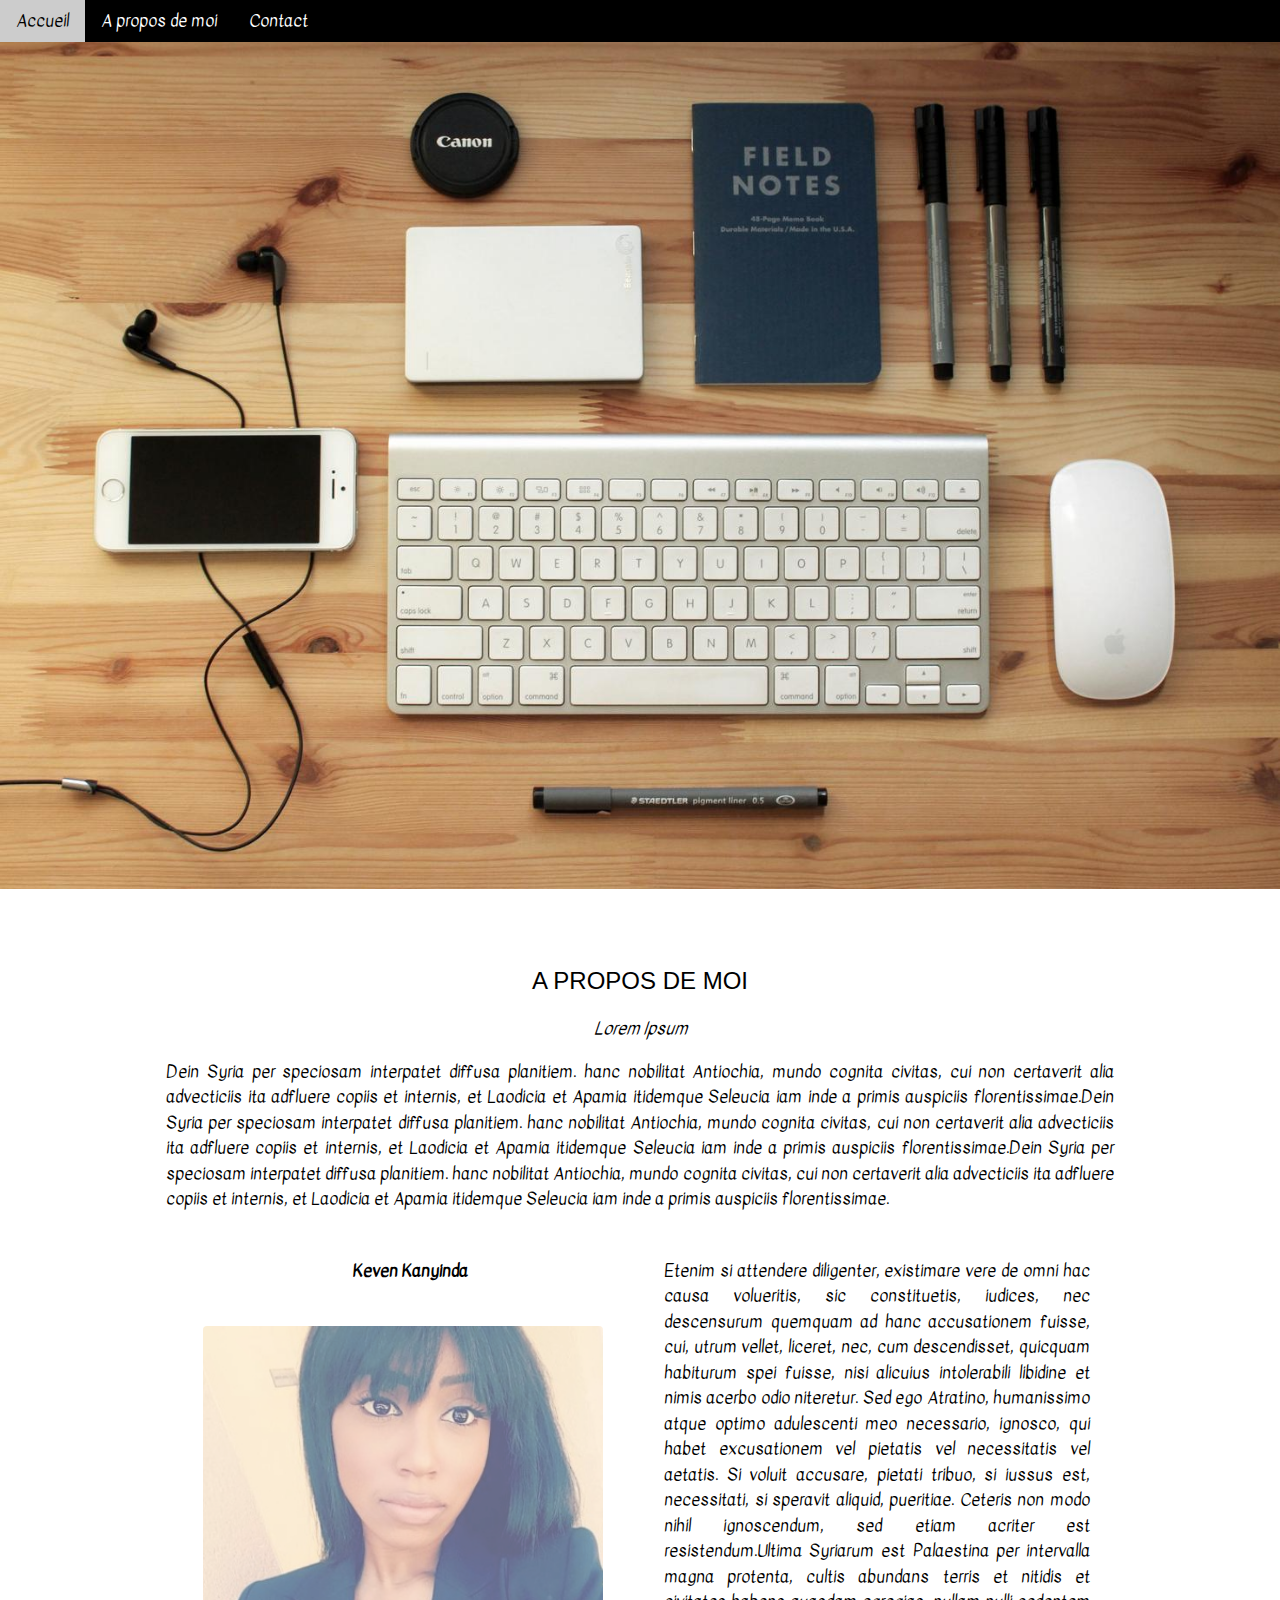
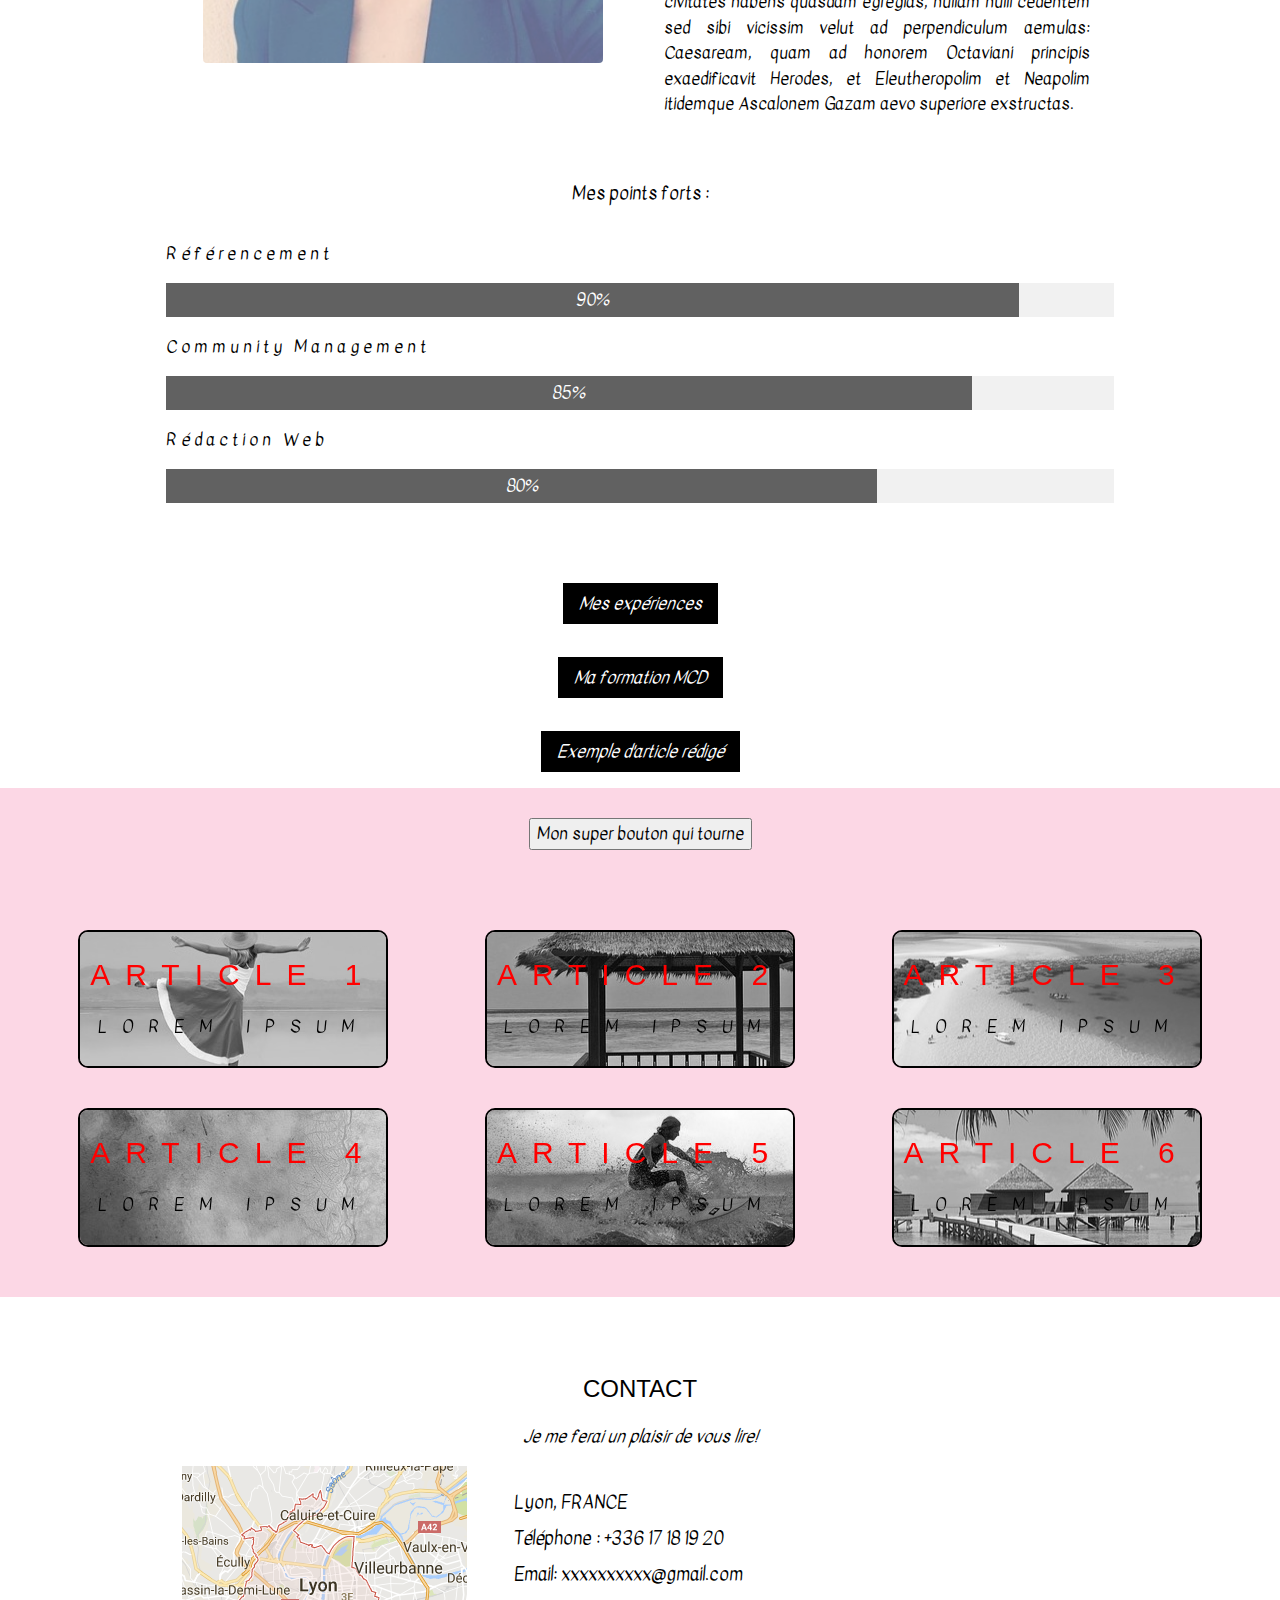
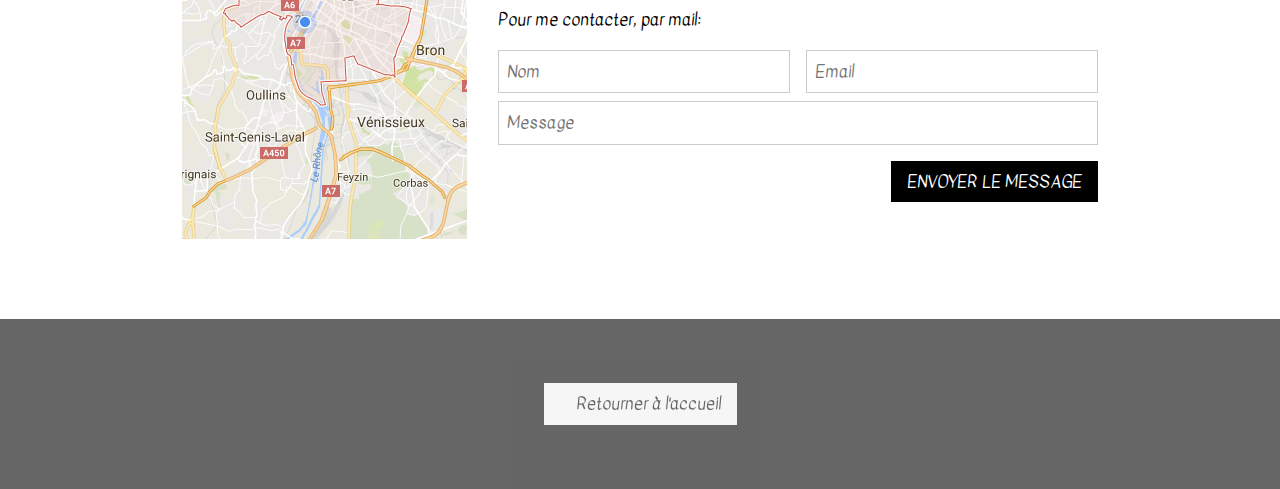
<file: index.html>
<!DOCTYPE html>
<html lang="fr">
    <head>
        <title>Keven Kanyinda - Web Marketing, Lyon</title>
        <meta name="description" content="Assistante Digital Project Manager chez Adjectif. Découvrez mon parcours scolaire, mes expériences et mes compétences dans le domaine du webmarketing."/>

        <link rel="stylesheet" href="https://www.w3schools.com/w3css/4/w3.css">       
        <link rel="stylesheet" href="index.css">
        <link rel="stylesheet" href="index.js">
        <link rel="stylesheet" href="marketingdigital.html">
        <link rel="stylesheet" href="parcours.html">
        <link rel="stylesheet" href="travaux.html">
        <!-- Global site tag (gtag.js) - Google Analytics -->
        <script async src="https://www.googletagmanager.com/gtag/js?id=UA-85915131-1"></script>
        <script>
        window.dataLayer = window.dataLayer || [];
        function gtag(){dataLayer.push(arguments);}
        gtag('js', new Date());

        gtag('config', 'UA-85915131-1');
        </script>

    </head>

    <body>
        <div class="w3-top">
            <div class="w3-bar w3-black" id="myNavbar">
                <a class="w3-bar-item w3-button w3-hover-black w3-hide-medium w3-hide-large w3-right" href="javascript:void(0);" onclick="toggleFunction()" title="Toggle Navigation Menu">
                <i class="fa fa-bars"></i></a>
                <a href="#" class="w3-bar-item w3-button">Accueil</a> 
                <a href="#about" class="w3-bar-item w3-button w3-hide-small"><i class="fa fa-user"></i> A propos de moi</a>
                <a href="#contact" class="w3-bar-item w3-button w3-hide-small"><i class="fa fa-envelope"></i> Contact</a>
            </div>
        </div>
            
        <div class="w3-display-container w3-hover-opacity">
            <img src="accueil.jpg" alt="Image accueil" id="accueil">
            <div class="w3-display-middle w3-display-hover">
            <a href="#about" class="w3-button w3-black">C'EST PAR ICI !</a>
            </div>
        </div>
            
        <div class="w3-content w3-container w3-padding-64" id="about">
            <h3 class="w3-center">A PROPOS DE MOI</h3>
            <p class="w3-center"><em>Lorem Ipsum</em></p>
            <p class="w3-justify">Dein Syria per speciosam interpatet diffusa planitiem. hanc nobilitat Antiochia, mundo cognita civitas, cui non certaverit alia advecticiis ita adfluere copiis et internis, et Laodicia et Apamia itidemque Seleucia iam inde a primis auspiciis florentissimae.Dein Syria per speciosam interpatet diffusa planitiem. hanc nobilitat Antiochia, mundo cognita civitas, cui non certaverit alia advecticiis ita adfluere copiis et internis, et Laodicia et Apamia itidemque Seleucia iam inde a primis auspiciis florentissimae.Dein Syria per speciosam interpatet diffusa planitiem. hanc nobilitat Antiochia, mundo cognita civitas, cui non certaverit alia advecticiis ita adfluere copiis et internis, et Laodicia et Apamia itidemque Seleucia iam inde a primis auspiciis florentissimae.</p>            
            <div class="w3-row">
                <div class="w3-col m6 w3-center w3-padding-large">
                <p><b><i class="fa fa-user w3-margin-right"></i>Keven Kanyinda</b></p><br>
                <img src="moi.png" class="w3-round w3-image w3-opacity w3-hover-opacity-off layer" alt="Une photo de moi" width="400" height="333">
                </div>                  
                <div class="w3-col m6 w3-hide-small w3-padding-large w3-justify">
                <p>Etenim si attendere diligenter, existimare vere de omni hac causa volueritis, sic constituetis, iudices, nec descensurum quemquam ad hanc accusationem fuisse, cui, utrum vellet, liceret, nec, cum descendisset, quicquam habiturum spei fuisse, nisi alicuius intolerabili libidine et nimis acerbo odio niteretur. Sed ego Atratino, humanissimo atque optimo adulescenti meo necessario, ignosco, qui habet excusationem vel pietatis vel necessitatis vel aetatis. Si voluit accusare, pietati tribuo, si iussus est, necessitati, si speravit aliquid, pueritiae. Ceteris non modo nihil ignoscendum, sed etiam acriter est resistendum.Ultima Syriarum est Palaestina per intervalla magna protenta, cultis abundans terris et nitidis et civitates habens quasdam egregias, nullam nulli cedentem sed sibi vicissim velut ad perpendiculum aemulas: Caesaream, quam ad honorem Octaviani principis exaedificavit Herodes, et Eleutheropolim et Neapolim itidemque Ascalonem Gazam aevo superiore exstructas.</p>
                </div>
            </div>
            <p class="w3-large w3-center w3-padding-16">Mes points forts :</p>
            <p class="w3-wide"><i class="fa fa-camera"></i>Référencement</p>
            <div class="w3-light-grey">
            <div class="w3-container w3-padding-small w3-dark-grey w3-center" style="width:90%">90%</div>
            </div>
            <p class="w3-wide"><i class="fa fa-laptop"></i>Community Management</p>
            <div class="w3-light-grey">
            <div class="w3-container w3-padding-small w3-dark-grey w3-center" style="width:85%">85%</div>
            </div>
            <p class="w3-wide"><i class="fa fa-photo"></i>Rédaction Web</p>
            <div class="w3-light-grey">
            <div class="w3-container w3-padding-small w3-dark-grey w3-center" style="width:75%">80%</div>
            </div>
        </div>

        <div class="w3-container w3-center">
            <a href="marketingdigital.html" class="w3-button w3-black w3-center w3-section">
                <i class="fa fa-paper-plane">Mes expériences</i></a>
        </div>

        <div class="w3-container w3-center">
            <a href="parcours.html" class="w3-button w3-black w3-center w3-section">
                <i class="fa fa-paper-plane">Ma formation MCD</i></a>
        </div>

        <div class="w3-container w3-center">
            <a href="travaux.html" class="w3-button w3-black w3-center w3-section">
                <i class="fa fa-paper-plane">Exemple d'article rédigé</i></a>
        </div>

        <section class="w3-center">
            <button id="myButton" onclick="changeClass('nouveau name')"><span class="glyphicon glyphicon-globe">Mon super bouton qui tourne</span></button>
        </section>

        <section>
                <article>
                    <div id=article1 class="bg-img"></div>
                    <h2>Article 1</h2>
                    <p>Lorem Ipsum</p>
                </article>
                <article>
                    <div id=article2 class="bg-img"></div>
                    <h2>Article 2</h2>
                    <p>Lorem Ipsum</p>
                </article>
                <article>
                    <div id=article3 class="bg-img"></div>
                    <h2>Article 3</h2>
                    <p>Lorem Ipsum</p>
                </article>
                <article>
                    <div  id=article4 class="bg-img"></div>
                    <h2>Article 4</h2>
                    <p>Lorem Ipsum</p>
                </article>
                <article>
                    <div id=article5 class="bg-img"></div>
                    <h2>Article 5</h2>
                    <p>Lorem Ipsum</p>
                </article>
                <article>
                    <div id=article6 class="bg-img"></div>
                    <h2>Article 6</h2>
                    <p>Lorem Ipsum</p>
                </article>                   
        </section>
            
        <div class="w3-content w3-container w3-padding-64" id="contact">
            <h3 class="w3-center">CONTACT</h3>
            <p class="w3-center"><em>Je me ferai un plaisir de vous lire!</em></p>                                
            <div class="w3-row w3-section">
                <div class="w3-col m4 w3-container">
                <img src="lyon-map.png" alt="google map lyon"/>
                </div>
                <div class="w3-col m8 w3-panel">
                    <div class="w3-large w3-margin-bottom">
                    <i class="fa fa-map-marker fa-fw w3-hover-text-black w3-xlarge w3-margin-right"></i> Lyon, FRANCE<br>
                    <i class="fa fa-phone fa-fw w3-hover-text-black w3-xlarge w3-margin-right"></i> Téléphone : +336 17 18 19 20<br>
                    <i class="fa fa-envelope fa-fw w3-hover-text-black w3-xlarge w3-margin-right"></i> Email: xxxxxxxxxx@gmail.com<br>
                    </div>                                    
                    <p>Pour me contacter<i class="fa fa-coffee"></i>, par mail:</p>
                    <form action="/action_page.php" target="_blank">
                    <div class="w3-row-padding" style="margin:0 -16px 8px -16px">
                        <div class="w3-half">
                        <input class="w3-input w3-border" type="text" placeholder="Nom" required="" name="Nom">
                        </div>
                        <div class="w3-half">
                        <input class="w3-input w3-border" type="text" placeholder="Email" required="" name="Email">
                        </div>
                    </div>
                    <input class="w3-input w3-border" type="text" placeholder="Message" required="" name="Message">
                    <button class="w3-button w3-black w3-right w3-section" type="submit">
                    <i class="fa fa-paper-plane"></i> ENVOYER LE MESSAGE</button></form>
                </div>
            </div>
        </div>

        <footer class="w3-center w3-black w3-padding-64 w3-opacity w3-hover-opacity-off">
            <a href="#" class="w3-button w3-light-grey"><i class="fa fa-arrow-up w3-margin-right"></i>Retourner à l'accueil</a>
        </footer>

        <script src="scripts/anime.js"></script>
        <script src="index.js"></script>

    </body>

</html>
</file>
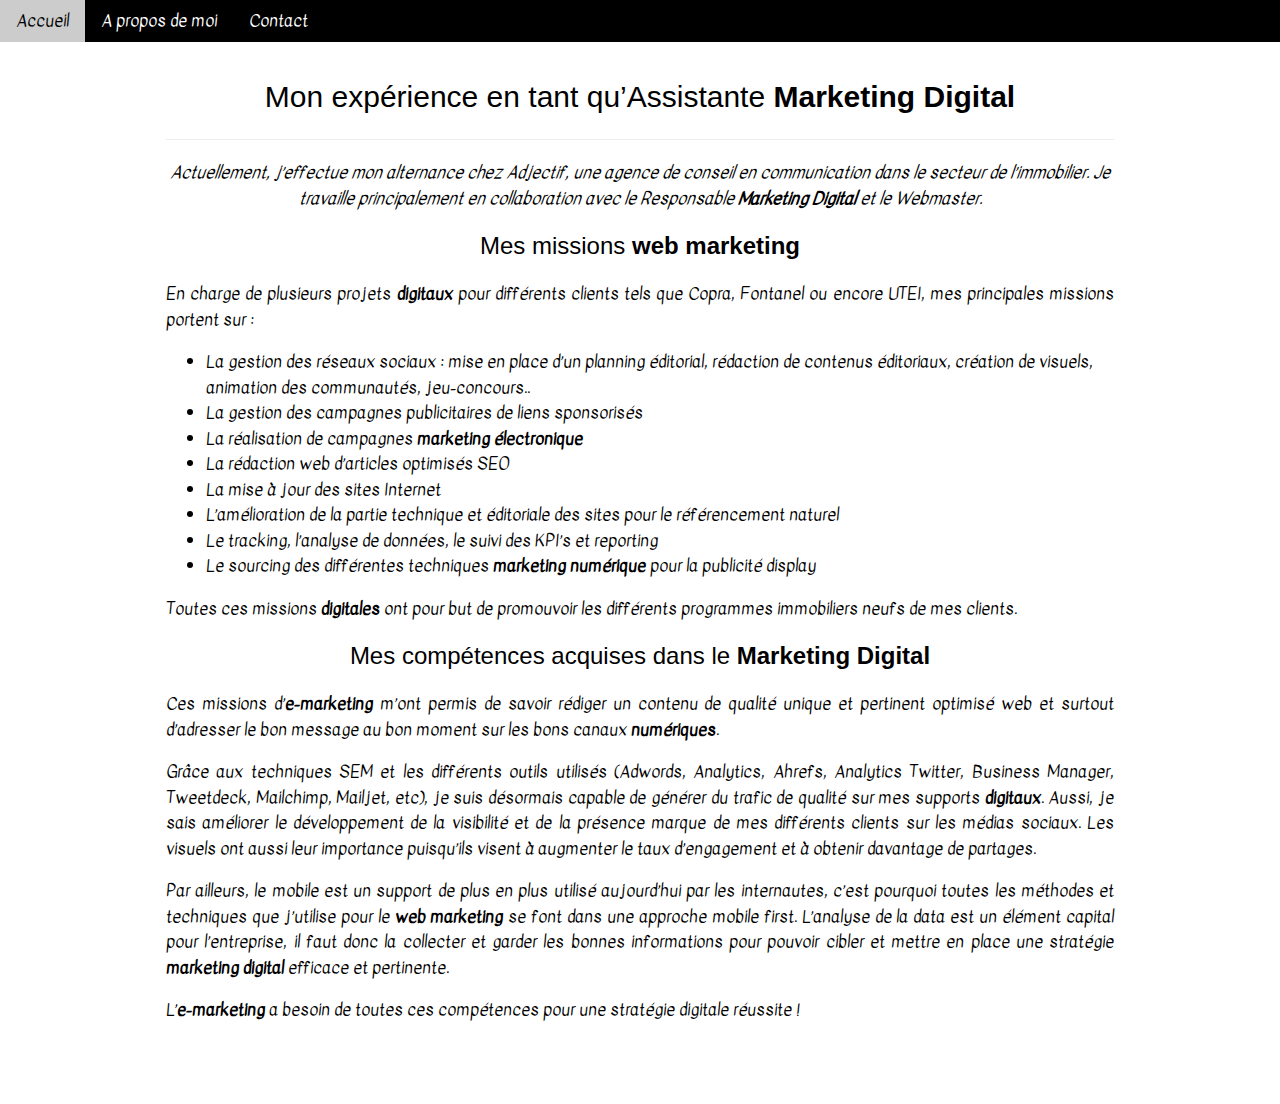
<file: marketingdigital.html>
<!DOCTYPE html>
<html>
    <head>
        <title>Keven Kanyinda - Web Marketing, Lyon</title>
        <meta name="description" content="Assistante Marketing Digital chez Adjectif. Découvrez mes expériences et mes compétences dans le domaine du webmarketing."/>

        <link rel="stylesheet" href="https://www.w3schools.com/w3css/4/w3.css">
        <link rel="stylesheet" href="index.css">
        <!-- Global site tag (gtag.js) - Google Analytics -->
        <script async src="https://www.googletagmanager.com/gtag/js?id=UA-85915131-1"></script>
        <script>
        window.dataLayer = window.dataLayer || [];
        function gtag(){dataLayer.push(arguments);}
        gtag('js', new Date());

        gtag('config', 'UA-85915131-1');
        </script>

    </head>

    <body>
        
        <div class="w3-top">
            <div class="w3-bar w3-black" id="myNavbar">
                <a class="w3-bar-item w3-button w3-hover-black w3-hide-medium w3-hide-large w3-right" href="javascript:void(0);" onclick="toggleFunction()" title="Toggle Navigation Menu">
                <i class="fa fa-bars"></i></a>
                <a href="../#" class="w3-bar-item w3-button">Accueil</a> 
                <a href="../#about" class="w3-bar-item w3-button w3-hide-small"><i class="fa fa-user"></i> A propos de moi</a>
                <a href="../#contact" class="w3-bar-item w3-button w3-hide-small"><i class="fa fa-envelope"></i> Contact</a>
            </div>
        </div>
        
        <div class="w3-content w3-container w3-padding-64" id="about">
                <h2 class="w3-center">Mon expérience en tant qu’Assistante <b>Marketing Digital</b></h2>
                <hr/>
                    <p class="w3-center"><em>Actuellement, j’effectue mon alternance chez Adjectif, une agence de conseil en communication dans le secteur de l’immobilier. Je travaille principalement en collaboration avec le Responsable <b>Marketing Digital</b> et le Webmaster.</em></p>
              
                <h3 class="w3-center">Mes missions <b>web marketing</b></h3>
                    <p class="w3-justify">En charge de plusieurs projets <b>digitaux</b> pour différents clients tels que Copra, Fontanel ou encore UTEI, mes principales missions portent sur : 
                        <ul class="w3 center">
                            <li>La gestion des réseaux sociaux : mise en place d’un planning éditorial, rédaction de contenus éditoriaux, création de visuels, animation des communautés, jeu-concours..</li>
                            <li>La gestion des campagnes publicitaires de liens sponsorisés</li>
                            <li>La réalisation de campagnes <b>marketing électronique</b></li>
                            <li>La rédaction web d’articles optimisés SEO</li>
                            <li>La mise à jour des sites Internet</li>
                            <li>L’amélioration de la partie technique et éditoriale des sites pour le référencement naturel</li>
                            <li>Le tracking, l’analyse de données, le suivi des KPI’s et reporting</li>
                            <li>Le sourcing des différentes techniques <b>marketing numérique</b> pour la publicité display</li>
                        </ul>
                
                    <p>Toutes ces missions <b>digitales</b> ont pour but de promouvoir les différents programmes immobiliers neufs de mes clients.</p>
                    
                <h3 class="w3-center">Mes compétences acquises dans le <b>Marketing Digital</b></h3>
                <p class="w3-justify">Ces missions d’<b>e-marketing</b> m’ont permis de savoir rédiger un contenu de qualité unique et pertinent optimisé web et surtout d’adresser le bon message au bon moment sur les bons canaux <b>numériques</b>. </p>
                        
                <p class="w3-justify">Grâce aux techniques SEM et les différents outils utilisés (Adwords, Analytics, Ahrefs, Analytics Twitter, Business Manager, Tweetdeck, Mailchimp, Mailjet, etc), je suis désormais capable de générer du trafic de qualité sur mes supports <b>digitaux</b>. 
                        
                        Aussi, je sais améliorer le développement de la visibilité et de la présence marque de mes différents clients sur les médias sociaux. Les visuels ont aussi leur importance puisqu’ils visent à augmenter le taux d’engagement et à obtenir davantage de partages.</p>
                        
                <p class="w3-justify">Par ailleurs, le mobile est un support de plus en plus utilisé aujourd’hui par les internautes, c’est pourquoi toutes les méthodes et techniques que j’utilise pour le <b>web marketing</b> se font dans une approche mobile first. L’analyse de la data est un élément capital pour l’entreprise, il faut donc la collecter et garder les bonnes informations pour pouvoir cibler et mettre en place une stratégie <b>marketing digital</b> efficace et pertinente.</p>
                        
                <p class="w3-justify">L’<b>e-marketing</b> a besoin de toutes ces compétences pour une stratégie digitale réussite !</p>

        </div>
    </body>
</html>
</file>
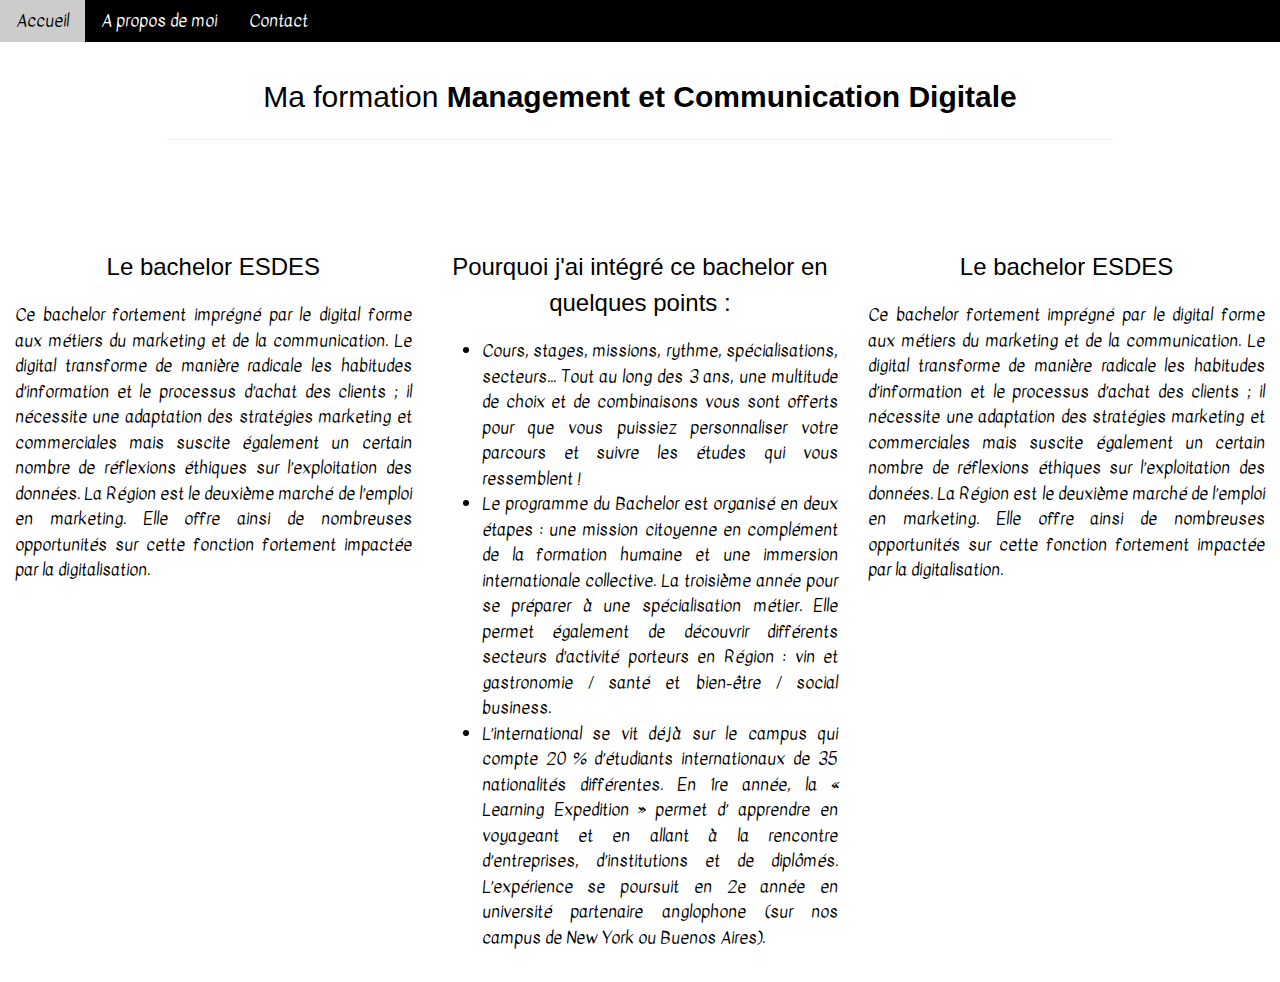
<file: parcours.html>
<!DOCTYPE html>
<html>
    <head>
        <title>Keven Kanyinda - Web Marketing, Lyon</title>
        <meta name="description" content="Assistante Marketing Digital chez Adjectif. Découvrez mes expériences et mes compétences dans le domaine du webmarketing."/>

        <link rel="stylesheet" href="https://www.w3schools.com/w3css/4/w3.css">
        <link rel="stylesheet" href="index.css">
        <!-- Global site tag (gtag.js) - Google Analytics -->
        <script async src="https://www.googletagmanager.com/gtag/js?id=UA-85915131-1"></script>
        <script>
        window.dataLayer = window.dataLayer || [];
        function gtag(){dataLayer.push(arguments);}
        gtag('js', new Date());

        gtag('config', 'UA-85915131-1');
        </script>

    </head>

    <body>
        
        <div class="w3-top">
            <div class="w3-bar w3-black" id="myNavbar">
                <a class="w3-bar-item w3-button w3-hover-black w3-hide-medium w3-hide-large w3-right" href="javascript:void(0);" onclick="toggleFunction()" title="Toggle Navigation Menu">
                <i class="fa fa-bars"></i></a>
                <a href="../#" class="w3-bar-item w3-button">Accueil</a> 
                <a href="../#about" class="w3-bar-item w3-button w3-hide-small"><i class="fa fa-user"></i> A propos de moi</a>
                <a href="../#contact" class="w3-bar-item w3-button w3-hide-small"><i class="fa fa-envelope"></i> Contact</a>
            </div>
        </div>
        
        <div class="w3-content w3-container w3-padding-64" id="about">
            <h2 class="w3-center">Ma formation <b>Management et Communication Digitale</b></h2>
            <hr/>
        </div>
        
        <div class="row">
            <div class="column">
            <h3 class="w3-center"> Le bachelor ESDES</h3>
                <p class="w3-justify">Ce bachelor fortement imprégné par le digital forme aux métiers du marketing et de la communication. Le digital transforme de manière radicale les habitudes d’information et le processus d’achat des clients ; il nécessite une adaptation des stratégies marketing et commerciales mais suscite également un certain nombre de réflexions éthiques sur l’exploitation des données. 
                    La Région est le deuxième marché de l’emploi en marketing. Elle offre ainsi de nombreuses opportunités sur cette fonction fortement impactée par la digitalisation.                      
                </p>
           </div>

           <div class="column">
            <h3 class="w3-center">Pourquoi j'ai intégré ce bachelor en quelques points :</h3>
                <ul class="w3 center w3-justify">
                    <li>Cours, stages, missions, rythme, spécialisations, secteurs... Tout au long des 3 ans, une multitude de choix et de combinaisons vous sont offerts pour que vous puissiez personnaliser votre parcours et suivre les études qui vous ressemblent !</li>
                    <li>Le programme du Bachelor est organisé en deux étapes : une mission citoyenne en complément de la formation humaine et une immersion internationale collective. La troisième année pour se préparer à une spécialisation métier. Elle permet également de découvrir différents secteurs d’activité porteurs en Région : vin et gastronomie / santé et bien-être / social business.</li>
                    <li>L’international se vit déjà sur le campus qui compte 20 % d’étudiants internationaux de 35 nationalités différentes. En 1re année, la « Learning Expedition » permet d’ apprendre en voyageant et en allant à la rencontre d’entreprises, d’institutions et de diplômés. L’expérience se poursuit en 2e année en université partenaire anglophone (sur nos campus de New York ou Buenos Aires).</li>
                </ul>
          </div>

          <div class="column">
            <h3 class="w3-center"> Le bachelor ESDES</h3>
                <p class="w3-justify">Ce bachelor fortement imprégné par le digital forme aux métiers du marketing et de la communication. Le digital transforme de manière radicale les habitudes d’information et le processus d’achat des clients ; il nécessite une adaptation des stratégies marketing et commerciales mais suscite également un certain nombre de réflexions éthiques sur l’exploitation des données. 
                    La Région est le deuxième marché de l’emploi en marketing. Elle offre ainsi de nombreuses opportunités sur cette fonction fortement impactée par la digitalisation.                      
                </p>
          </div>
        </div>
            
    
</body>

</html>
</file>
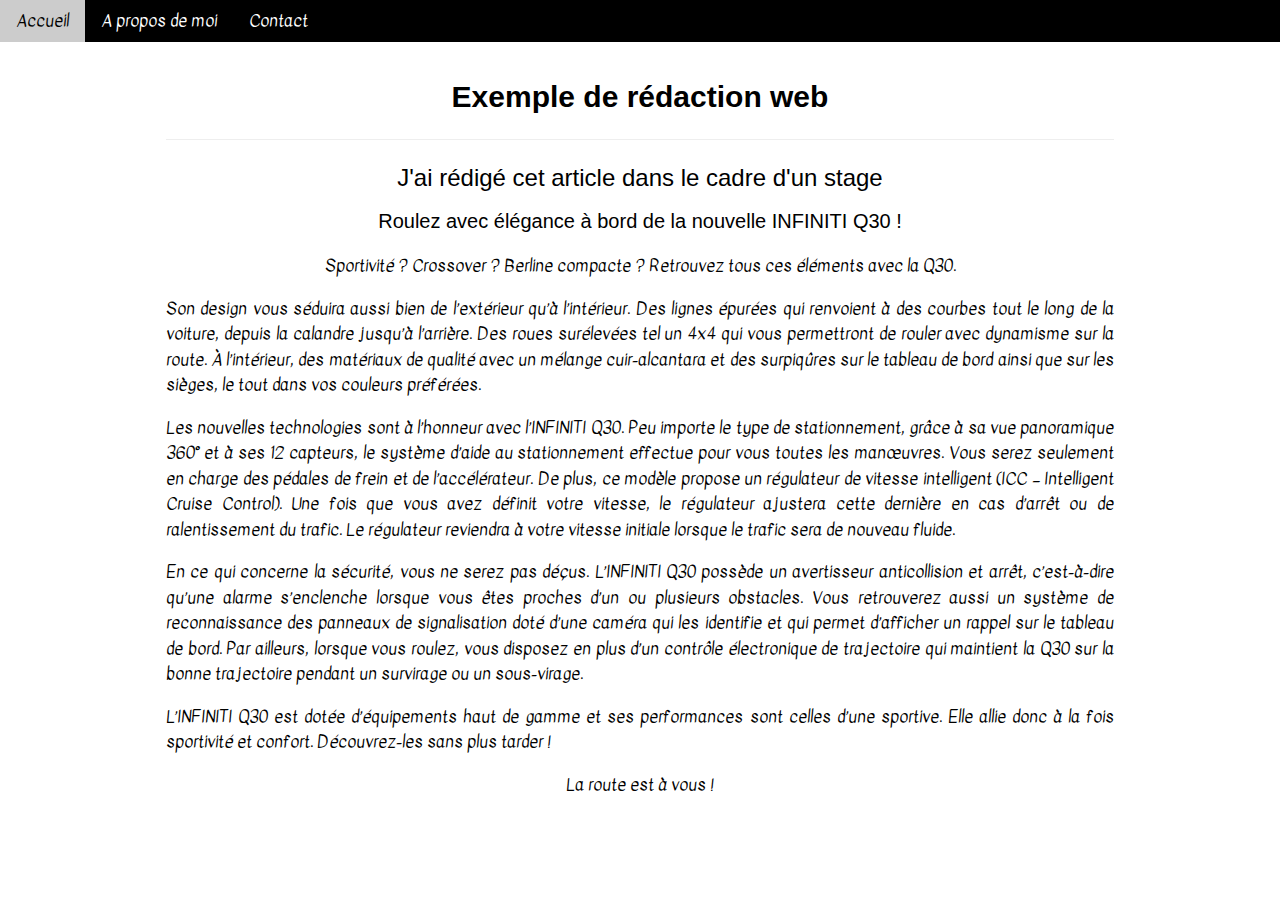
<file: travaux.html>
<!DOCTYPE html>
<html>
    <head>
        <title>Keven Kanyinda - Web Marketing, Lyon</title>
        <meta name="description" content="Assistante Marketing Digital chez Adjectif. Découvrez mes expériences et mes compétences dans le domaine du webmarketing."/>

        <link rel="stylesheet" href="https://www.w3schools.com/w3css/4/w3.css">
        <link rel="stylesheet" href="index.css">
        <!-- Global site tag (gtag.js) - Google Analytics -->
        <script async src="https://www.googletagmanager.com/gtag/js?id=UA-85915131-1"></script>
        <script>
        window.dataLayer = window.dataLayer || [];
        function gtag(){dataLayer.push(arguments);}
        gtag('js', new Date());

        gtag('config', 'UA-85915131-1');
        </script>

    </head>

    <body>
        
        <div class="w3-top">
            <div class="w3-bar w3-black" id="myNavbar">
                <a class="w3-bar-item w3-button w3-hover-black w3-hide-medium w3-hide-large w3-right" href="javascript:void(0);" onclick="toggleFunction()" title="Toggle Navigation Menu">
                <i class="fa fa-bars"></i></a>
                <a href="../#" class="w3-bar-item w3-button">Accueil</a> 
                <a href="../#about" class="w3-bar-item w3-button w3-hide-small"><i class="fa fa-user"></i> A propos de moi</a>
                <a href="../#contact" class="w3-bar-item w3-button w3-hide-small"><i class="fa fa-envelope"></i> Contact</a>
            </div>
        </div>
        
        <div class="w3-content w3-container w3-padding-64" id="about">
            <h2 class="w3-center"><b>Exemple de rédaction web</b></h2>
            <hr/>
          
            <h3 class="w3-center">J'ai rédigé cet article dans le cadre d'un stage</h3>

            <h4 class="w3-center">Roulez avec élégance à bord de la nouvelle INFINITI Q30 !</h4>
                <p class="w3-center">Sportivité ? Crossover ? Berline compacte ? Retrouvez tous ces éléments avec la Q30.</p>

                <p class="w3-justify">Son design vous séduira aussi bien de l’extérieur qu’à l’intérieur. Des lignes épurées qui renvoient à des courbes tout le long de la voiture, depuis la calandre jusqu’à l’arrière. Des roues surélevées tel un 4x4 qui vous permettront de rouler avec dynamisme sur la route. À l’intérieur, des matériaux de qualité avec un mélange cuir-alcantara et des surpiqûres sur le tableau de bord ainsi que sur les sièges, le tout dans vos couleurs préférées.</p>
                <p class="w3-justify">Les nouvelles technologies sont à l’honneur avec l’INFINITI Q30. Peu importe le type de stationnement, grâce à sa vue panoramique 360° et à ses 12 capteurs, le système d’aide au stationnement effectue pour vous toutes les manœuvres. Vous serez seulement en charge des pédales de frein et de l’accélérateur. De plus, ce modèle propose un régulateur de vitesse intelligent (ICC – Intelligent Cruise Control). Une fois que vous avez définit votre vitesse, le régulateur ajustera cette dernière en cas d’arrêt ou de ralentissement du trafic. Le régulateur reviendra à votre vitesse initiale lorsque le trafic sera de nouveau fluide. </p>
                <p class="w3-justify">En ce qui concerne la sécurité, vous ne serez pas déçus. L’INFINITI Q30 possède un avertisseur anticollision et arrêt, c’est-à-dire qu’une alarme s’enclenche lorsque vous êtes proches d’un ou plusieurs obstacles. Vous retrouverez aussi un système de reconnaissance des panneaux de signalisation doté d’une caméra qui les identifie et qui permet d’afficher un rappel sur le tableau de bord. Par ailleurs, lorsque vous roulez, vous disposez en plus d’un contrôle électronique de trajectoire qui maintient la Q30 sur la bonne trajectoire pendant un survirage ou un sous-virage.</p>
                <p class="w3-justify">L’INFINITI Q30 est dotée d’équipements haut de gamme et ses performances sont celles d’une sportive. Elle allie donc à la fois sportivité et confort. Découvrez-les sans plus tarder ! </p>
                <p class="w3-center">La route est à vous !</p>
        </div>
    </body>

</html>
</file>
<file: index.css>
@import url('https://fonts.googleapis.com/css?family=Kavivanar');

#accueil {
    width:100%;
}
body {
    width:100%;
    font-family: 'Kavivanar', cursive;
    font-size: 17px;
}
#myButton {
    transition: transform 1s;
 }
 
.rotate {
    transform: rotate(360deg);
    transition: transform 1s;
 }

section {
    background-color: #FCD7E5;
    min-height: 100%;
    display: flex;
    flex-direction: row;
    justify-content: space-around;
    flex-wrap: wrap;
    align-items: center;
    padding: 30px;
    align-content: space-around;
    
}

article {
    letter-spacing: 15px;
    text-align: center;
    text-transform: uppercase;
    border-radius: 10px;
    border: 2px solid black;
    padding: 10px;
    /* background-image: url("img/image1.jpg"); */
    background-repeat: no-repeat;
    background-position: center;
    margin: 20px;
    transition: all 0.3s ease-in-out;
    position: relative;
    filter: grayscale(0);
    overflow: hidden;
}

.bg-img {
    position: absolute;
    top: 0;
    left: 0;
    width: 100%;
    height: 100%;
    background-repeat: no-repeat;
    background-position: center;
    z-index: -1;
    filter: grayscale(1);
    transition: all;
}

/* Create three equal columns that floats next to each other */
.column {
    float: left;
    width: 33.33%;
    padding: 15px;
}

/* Clear floats after the columns */
.row:after {
    content: "";
    display: table;
    clear: both;
}

/* Responsive layout - makes the three columns stack on top of each other instead of next to each other */
@media screen and (max-width:600px) {
    .column {
        width: 100%;
    }
}

h3{
    -webkit-animation-name: example; /* Safari 4.0 - 8.0 */
    -webkit-animation-duration: 4s; /* Safari 4.0 - 8.0 */
    animation-name: example;
    animation: example 2s infinite alternate;
}

/* Safari 4.0 - 8.0 */
@-webkit-keyframes example {
    from {background-color: #000000;}
    to {background-color: #FFFFFF;}
}

/* Standard syntax */
@keyframes example {
    from {background-color: #000000;}
    to {background-color: #FFFFFF;}
}

article h2 {
    color: red;
}

article:hover .bg-img {
    filter: grayscale(0);
    transform: scale(1.5);
}

/* Images des articles*/
#article1 {background-image: url("img/img1.jpg")}
#article2 {background-image: url("img/img2.jpg")}
#article3 {background-image: url("img/img3.jpg")}
#article4 {background-image: url("img/img4.jpg")}
#article5 {background-image: url("img/img5.jpg")}
#article6 {background-image: url("img/img6.jpg")}

/* For mobile phones: */
@media only screen and (max-width: 600px) {
    body {  
        flex-direction: column;
        flex-wrap: nowrap;
    }

    article {
        width: 80%;
    }
}

/* For tablets: */
@media only screen and (min-width: 600px) and (max-width: 900px) {

}
        
/* For desktop: */
@media only screen and (min-width: 900px) {

}
</file>
